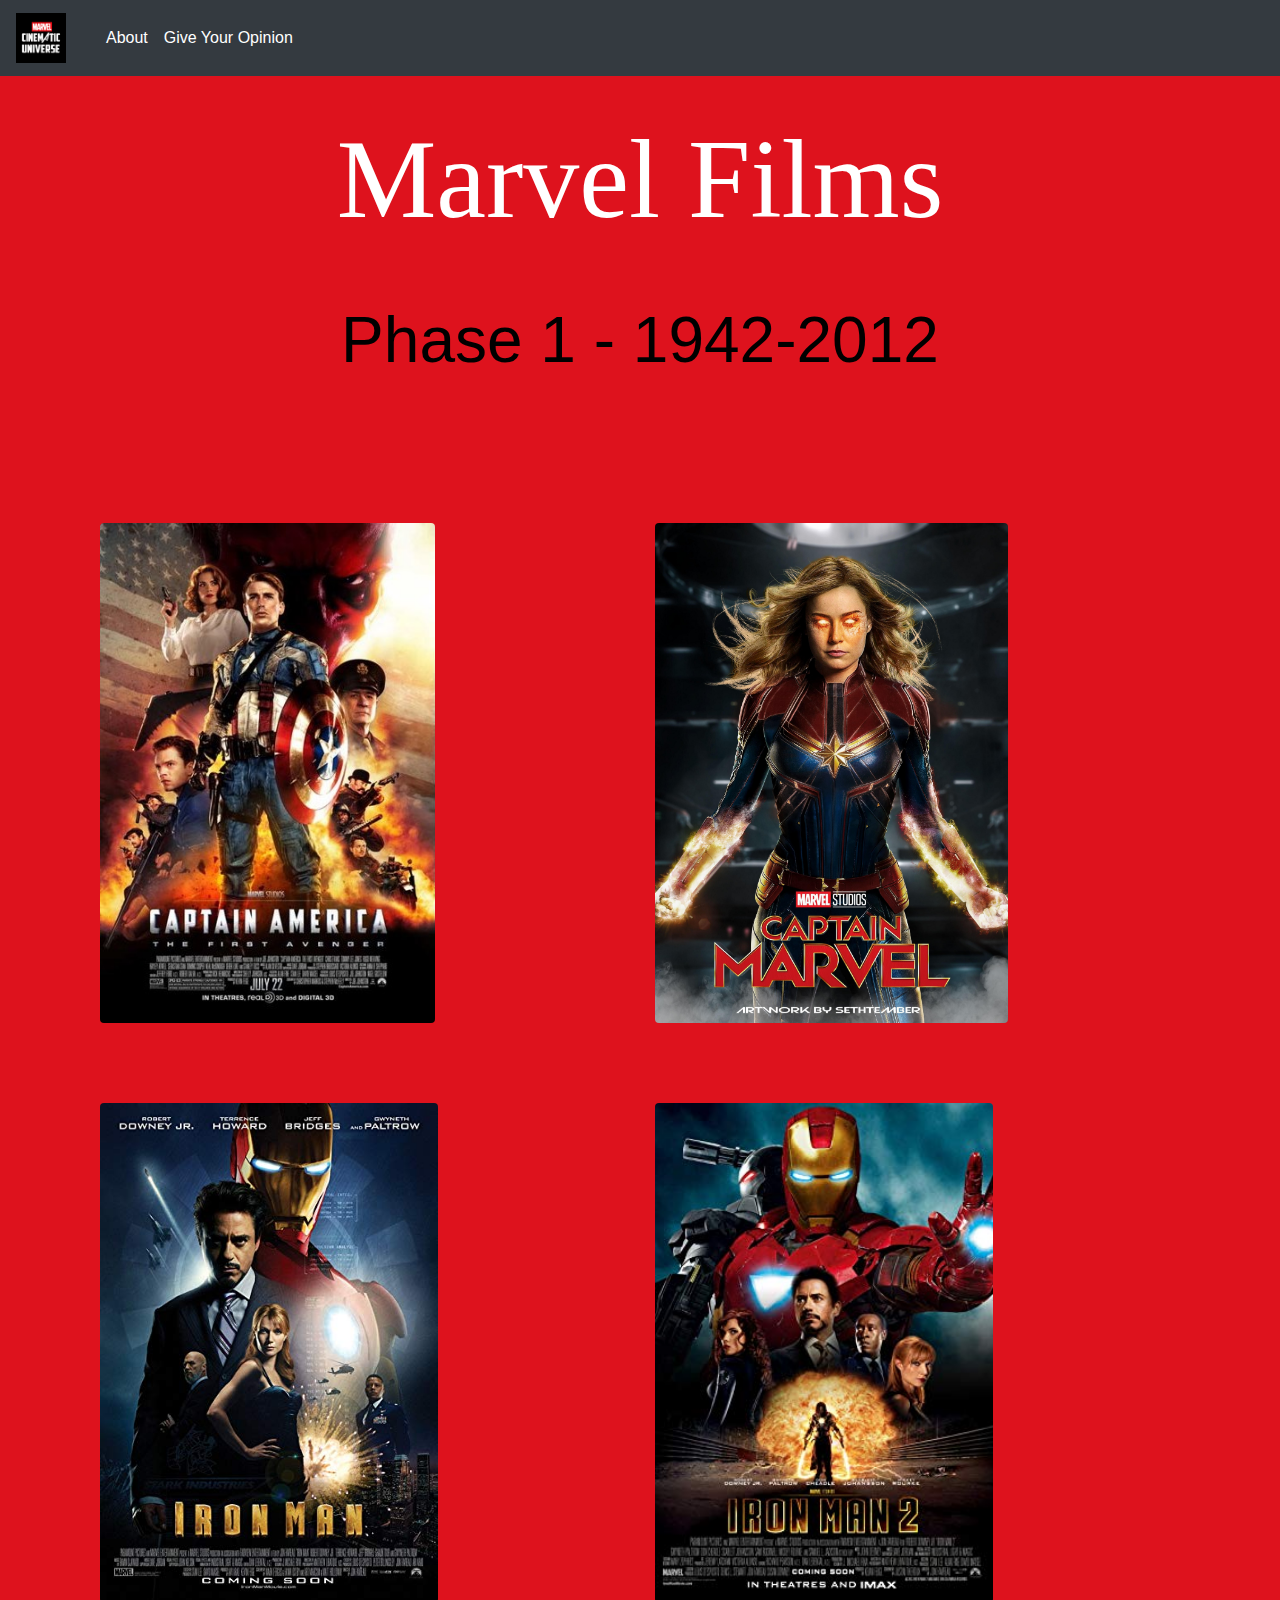
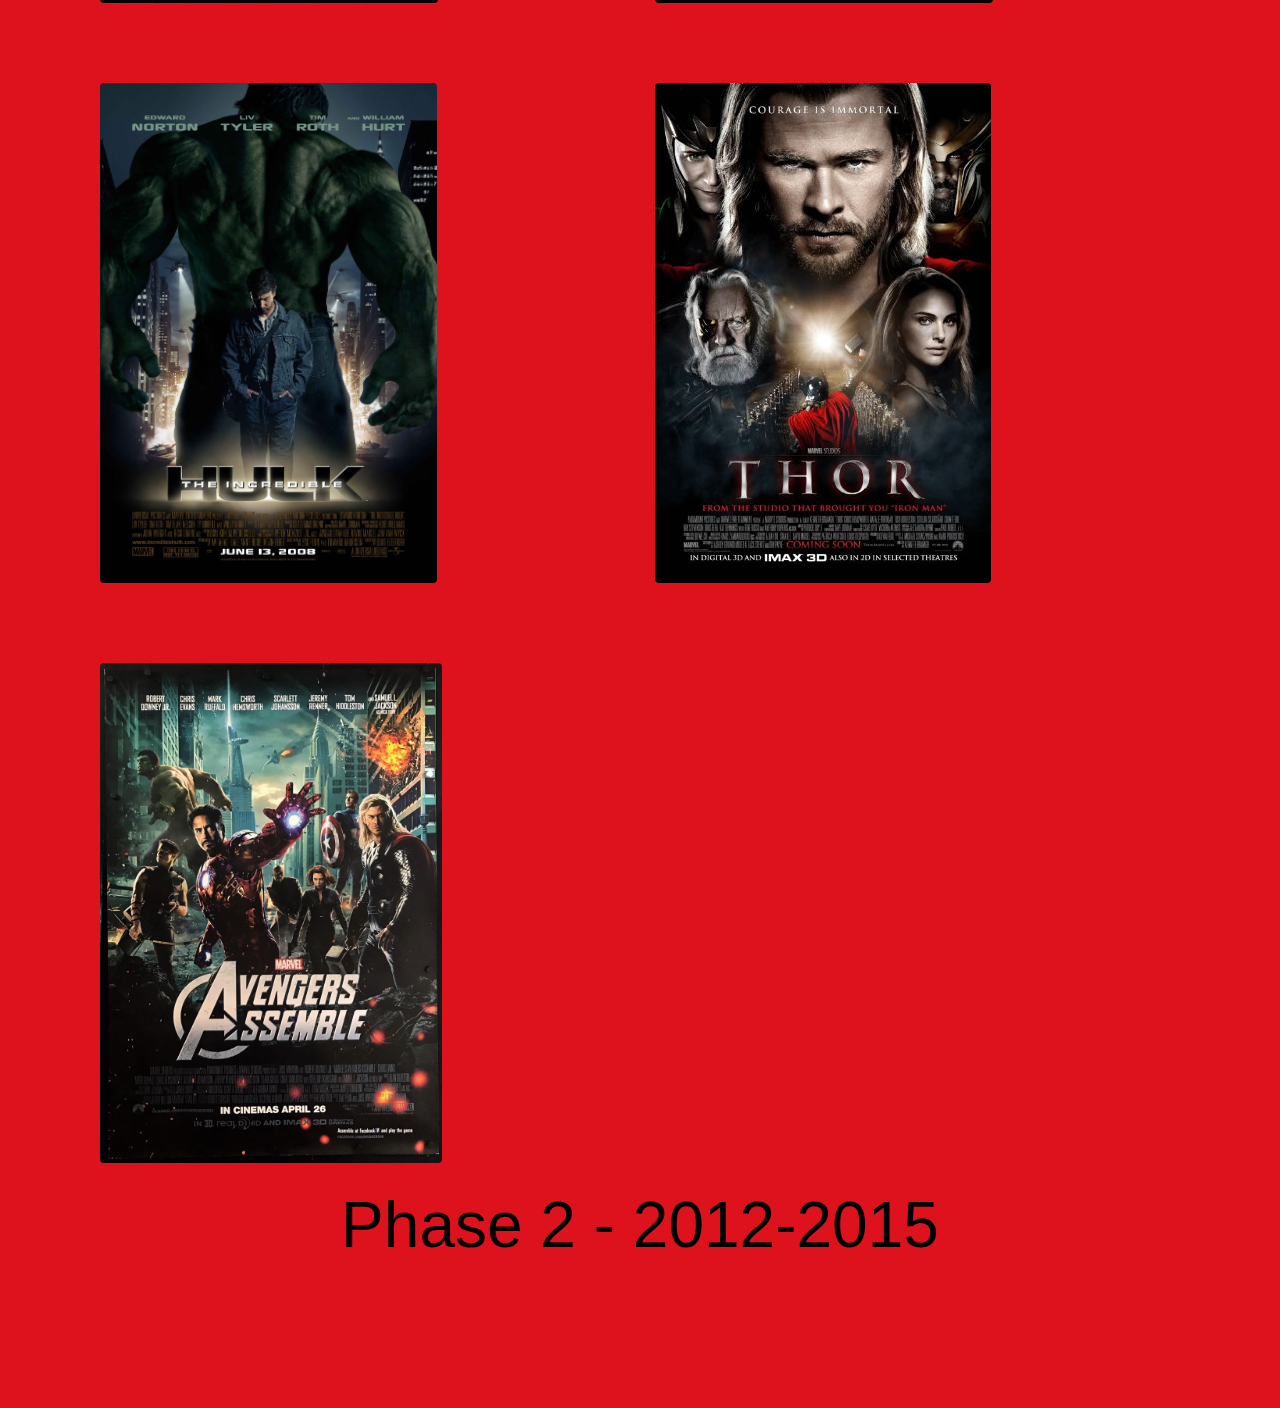
<file: index.html>
<!DOCTYPE html>
<html lang="en">
  <head>
    <link rel="icon" href="./images/Marvel.png" type="images/Marvel.png" />
    <meta charset="utf-8" />
    <meta
      name="viewport"
      content="width=device-width, initial-scale=1, shrink-to-fit=no"
    />
    <meta name="description" content="" />
    <meta name="author" content="" />

    <h1>Marvel Films</h1>

    <link
      rel="stylesheet"
      href="https://stackpath.bootstrapcdn.com/bootstrap/4.3.1/css/bootstrap.min.css"
      integrity="sha384-ggOyR0iXCbMQv3Xipma34MD+dH/1fQ784/j6cY/iJTQUOhcWr7x9JvoRxT2MZw1T"
      crossorigin="anonymous"
    />

    <link rel="stylesheet" type="text/css" href="./css/styles.css" />
    <link href="./css/styles.css" rel="stylesheet" />
  </head>

  <body>
    <nav class="navbar navbar-expand-md navbar-blue bg-dark fixed-top">
      <a class="navbar-brand" href="./index.html">
        <img src="./images/Marvel.png" alt="logo" height="50pm" />
      </a>
      <button
        class="navbar-toggler"
        type="button"
        data-toggle="collapse"
        data-target="#navbarsExampleDefault"
        aria-controls="navbarsExampleDefault"
        aria-expanded="false"
        aria-label="Toggle navigation"
      >
        <span class="navbar-toggler-icon"></span>
      </button>

      <div class="collapse navbar-collapse" id="navbarsExampleDefault">
        <ul class="navbar-nav mr-auto">
          <li class="nav-item active">
            <a class="nav-link" href="#">
              <span class="sr-only">(current)</span></a
            >
          </li>
          <li class="nav-item">
            <a class="nav-link" href="./about.html">About</a>
          </li>
          <li class="nav-item">
            <a class="nav-link" href="./opinion.html">Give Your Opinion</a>
          </li>
        </ul>
      </div>
    </nav>

    <main role="main" class="container">
      <div class="starter-template">
        <h2>Phase 1 - 1942-2012</h2>
        <p class="lead"></p>
      </div>
      <div class="container">
        <div class="row">
          <div class="col">
            <a href="./captain-america-page.html">
              <img
                src="./images/captain-america-1.jpg"
                alt="An external image."
                height="500px"
                class="rounded"
            /></a>
          </div>
          <div class="col">
            <a href="./captain-marvel-page.html">
              <img
                src="./images/captain-marvel-1.jpg"
                alt="An external image."
                height="500px"
                class="rounded"
              />
            </a>
          </div>
          <div class="col">
            <a href="./iron-man-1-page.html">
              <img
                src="./images/iron-man-1.jpg"
                alt="Iron Man"
                height="500px"
                class="rounded"
              />
            </a>
          </div>
          <div class="col">
            <a href="#">
              <img
                src="./images/iron-man-2.jpg"
                alt="An external image."
                height="500px"
                class="rounded"
            /></a>
          </div>
        </div>
      </div>
      <div class="container">
        <div class="row">
          <div class="col">
            <a href="#">
              <img
                src="./images/hulk-1.jpg"
                alt="An external image."
                height="500px"
                class="rounded"
              />
            </a>
          </div>
          <div class="col">
            <img
              src="./images/thor-1.jpg"
              alt="Iron Man"
              height="500px"
              class="rounded"
            />
          </div>
          <div class="w-100"></div>
          <div class="col">
            <a href="#">
              <img
                src="./images/avengers-1.jpg"
                alt="An external image."
                height="500px"
                class="rounded"
              />
            </a>
          </div>
          <div class="col"></div>
        </div>
      </div>
      <br />
      <h2>Phase 2 - 2012-2015</h2>
      <br />
    </main>
  </body>
</html>
</file>
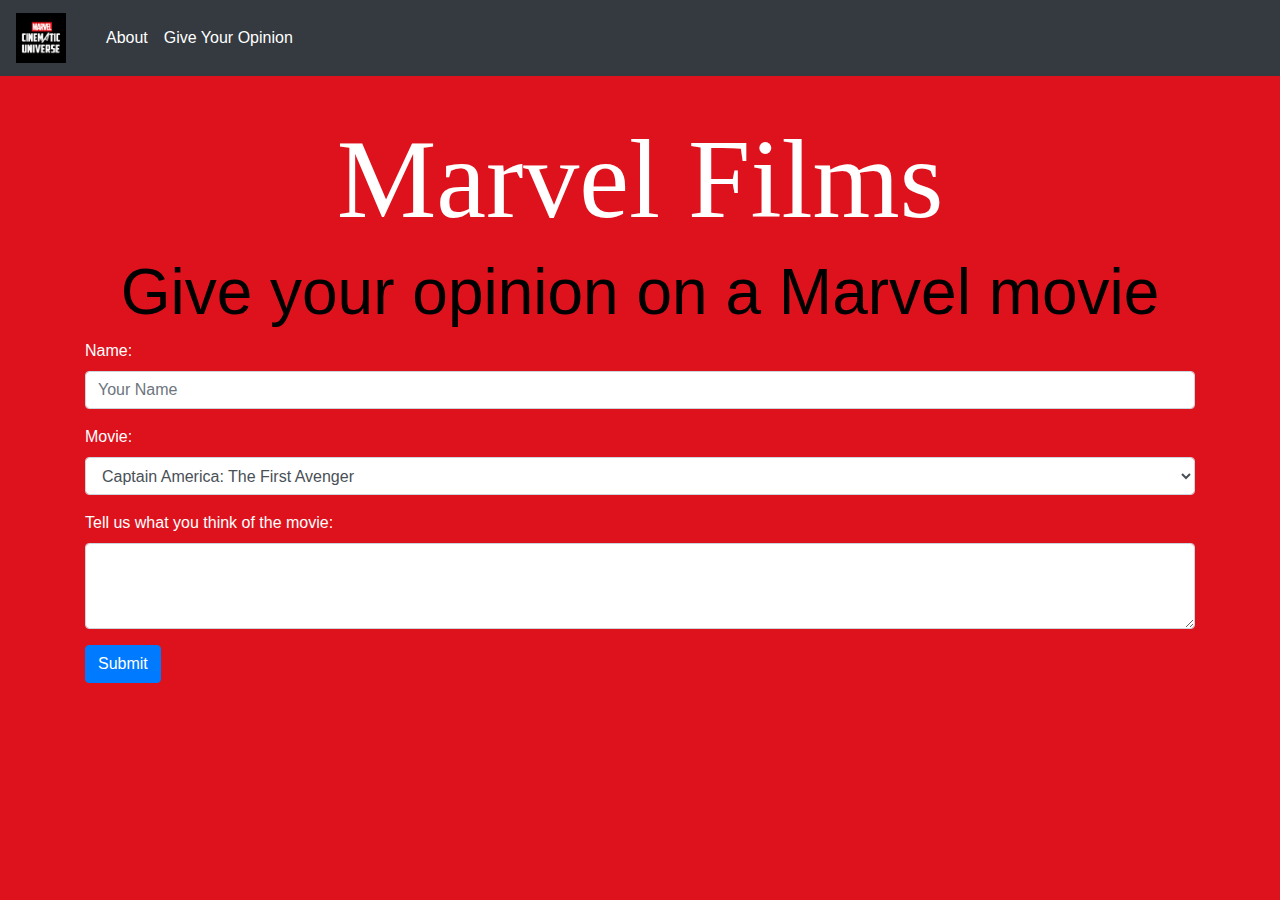
<file: opinion.html>
<!DOCTYPE html>
<html lang="en">
  <head>
    <link rel="icon" href="./images/Marvel.png" type="images/Marvel.png" />
    <meta charset="utf-8" />
    <meta
      name="viewport"
      content="width=device-width, initial-scale=1, shrink-to-fit=no"
    />
    <meta name="description" content="" />
    <meta name="author" content="" />

    <h1>Marvel Films</h1>
    <h2>Give your opinion on a Marvel movie</h2>

    <link
      rel="stylesheet"
      href="https://stackpath.bootstrapcdn.com/bootstrap/4.3.1/css/bootstrap.min.css"
      integrity="sha384-ggOyR0iXCbMQv3Xipma34MD+dH/1fQ784/j6cY/iJTQUOhcWr7x9JvoRxT2MZw1T"
      crossorigin="anonymous"
    />

    <link rel="stylesheet" type="text/css" href="./css/styles.css" />
    <link href="./css/styles.css" rel="stylesheet" />
  </head>

  <body>
    <nav class="navbar navbar-expand-md navbar-blue bg-dark fixed-top">
      <a class="navbar-brand" href="./index.html">
        <img src="./images/Marvel.png" alt="logo" height="50pm" />
      </a>
      <button
        class="navbar-toggler"
        type="button"
        data-toggle="collapse"
        data-target="#navbarsExampleDefault"
        aria-controls="navbarsExampleDefault"
        aria-expanded="false"
        aria-label="Toggle navigation"
      >
        <span class="navbar-toggler-icon"></span>
      </button>

      <div class="collapse navbar-collapse" id="navbarsExampleDefault">
        <ul class="navbar-nav mr-auto">
          <li class="nav-item active">
            <a class="nav-link" href="#">
              <span class="sr-only">(current)</span></a
            >
          </li>
          <li class="nav-item">
            <a class="nav-link" href="./about.html">About</a>
          </li>
          <li class="nav-item">
            <a class="nav-link" href="./opinion.html">Give Your Opinion</a>
          </li>
        </ul>
      </div>
    </nav>

    <main role="main" class="container">
      <form>
        <div class="form-group">
          <label for="exampleFormControlInput1">Name:</label>
          <input
            type="text"
            class="form-control"
            id="exampleFormControlInput1"
            placeholder="Your Name"
          />
        </div>
        <div class="form-group">
          <label for="exampleFormControlSelect1">Movie:</label>
          <select class="form-control" id="exampleFormControlSelect1">
            <option>Captain America: The First Avenger</option>
            <option>Captain Marvel</option>
            <option>Iron Man</option>
            <option>Iron Man 2</option>
            <option>The Incredible Hulk</option>
            <option>Thor</option>
            <option>The Avengers</option>
          </select>
        </div>
        <div class="form-group">
          <label for="exampleFormControlTextarea1"
            >Tell us what you think of the movie:</label
          >
          <textarea
            class="form-control"
            id="exampleFormControlTextarea1"
            rows="3"
          ></textarea>
        </div>
        <button type="submit" class="btn btn-primary">Submit</button>
      </form>
    </main>
  </body>
</html>
</file>
<file: css/styles.css>
h1 {
  font-size: 7em;
  font-family: fantasy;
  color: white;
  text-align: center;
}
h2 {
  font-size: 4em;
  text-align: center;
  color: black;
}
body {
  padding-top: 7rem;
  background-color: rgb(222, 18, 29);
  color: white;
  padding-bottom: 7rem;
}

.starter-template {
  padding: 3rem 1.5rem;
  text-align: center;
}
<<<<<<<<<<<<< head .col-sm {
  padding-bottom: 20px;
  =======
}
.col {
  padding-top: 5rem;
}

.nav-link {
  color: white;
}

p {
  text-align: center;
  padding-left: 4rem;
  padding-right: 4rem;
}

h3{
  text-align: left;
  font-size: 1em
}
</file>
